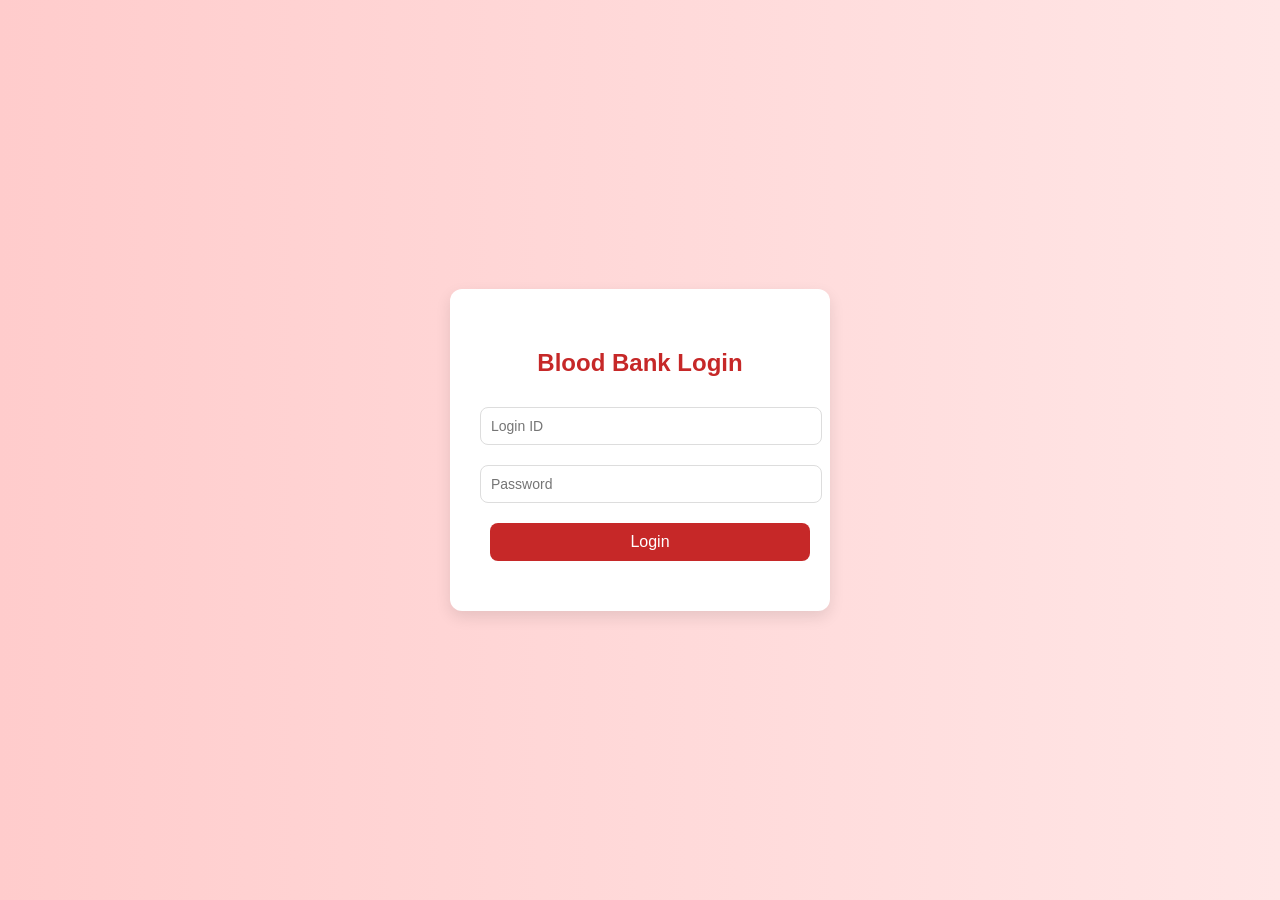
<file: index.html>
<!DOCTYPE html>
<html>

<head>
    <title>Blood Bank Login</title>
    <link rel="stylesheet" href="styles.css">
</head>

<body>

    <div class="login-card">
        <h2>Blood Bank Login</h2>
        <form onsubmit="return login(event)">
            <input type="text" id="loginId" placeholder="Login ID" required>
            <input type="password" id="password" placeholder="Password" required>
            <button type="submit">Login</button>
        </form>
    </div>

    <script src="script.js"></script>
</body>

</html>
</file>
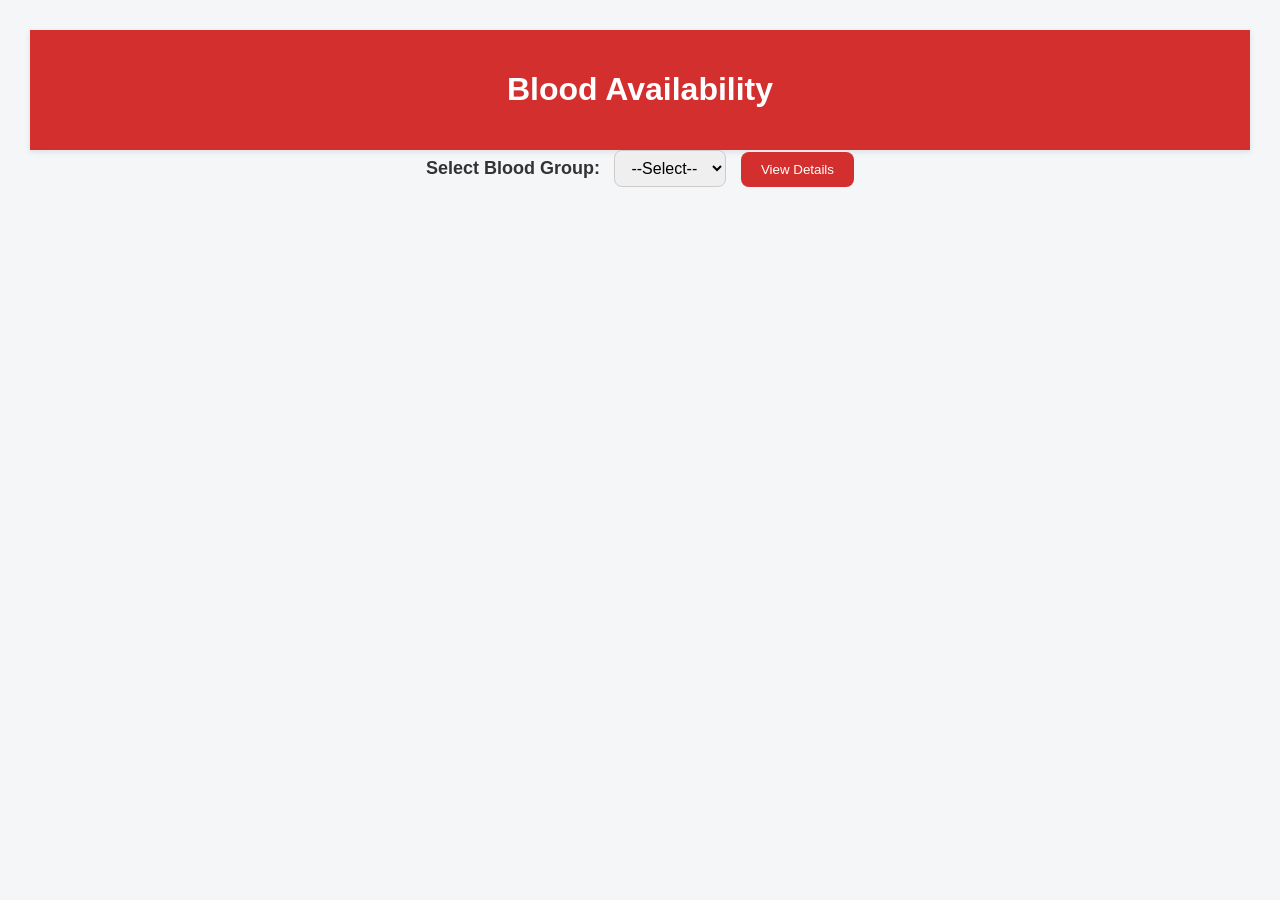
<file: availability.html>
<!DOCTYPE html>
<html lang="en">

<head>
    <meta charset="UTF-8" />
    <meta name="viewport" content="width=device-width, initial-scale=1.0" />
    <title>Blood Availability - Blood Bank</title>
    <link rel="stylesheet" href="availability_style.css" />
</head>

<body>
    <main class="main-content">
        <header class="top-nav">
            <h1>Blood Availability</h1>
        </header>

        <section class="availability-section">
            <div class="availability-container">
                <label for="bloodSelect">Select Blood Group:</label>
                <select id="bloodSelect">
                    <option value="">--Select--</option>
                    <option>A+</option><option>A-</option><option>B+</option><option>B-</option>
                    <option>O+</option><option>O-</option><option>AB+</option><option>AB-</option>
                </select>
                <button class="btn-view" onclick="showDetails()">View Details</button>
            </div>

            <div class="blood-stock-card" id="stockCard" style="display:none;">
                <h3>Available Units for <span id="selectedType"></span></h3>
                <p class="unit-count" id="unitCount">--</p>
            </div>

            <div class="btn-group" style="display: none;" id="listBtns">
                <button class="btn-view" onclick="showDonors()">View Donor List</button>
                <button class="btn-view" onclick="showRequests()">View Request List</button>
            </div>


            <div id="donorList" style="display:none;">
                <h3>Donors</h3>
                <table>
                    <thead>
                        <tr>
                            <th>Name</th>
                            <th>Blood Group</th>
                            <th>Age</th>
                            <th>Phone</th>
                        </tr>
                    </thead>
                    <tbody id="donorTable"></tbody>
                </table>
            </div>


            <div id="requestList" style="display:none;">
                <h3>Requests</h3>
                <table>
                    <thead>
                        <tr>
                            <th>Name</th>
                            <th>Blood Group</th>
                            <th>Units</th>
                            <th>Hospital</th>
                            <th>Contact</th>
                            <th>Location</th>
                        </tr>
                    </thead>
                    <tbody id="requestTable"></tbody>
                </table>
            </div>
        </section>
    </main>

    <script>
        function showDetails() {
            const bloodGroup = document.getElementById("bloodSelect").value;
            const card = document.getElementById("stockCard");
            const selectedText = document.getElementById("selectedType");
            const unitCount = document.getElementById("unitCount");
            const btnGroup = document.getElementById("listBtns");

            if (bloodGroup !== "") {
                selectedText.textContent = bloodGroup;
                card.style.display = "block";
                btnGroup.style.display = "flex";

                // Fetch stock from PHP
                fetch(`get_stock.php?blood_group=${encodeURIComponent(bloodGroup)}`)
                    .then(res => res.text())
                    .then(data => {
                        unitCount.textContent = `${data} Units`;
                    });
            } else {
                card.style.display = "none";
                btnGroup.style.display = "none";
            }
        }

        function showDonors() {
            const bloodGroup = document.getElementById("bloodSelect").value;
            document.getElementById("donorList").style.display = "block";
            fetch(`get_donors.php?blood_group=${encodeURIComponent(bloodGroup)}`)
                .then(res => res.json())
                .then(data => {
                    const donorTable = document.getElementById("donorTable");
                    donorTable.innerHTML = "";
                    data.forEach(donor => {
                        donorTable.innerHTML += `<tr><td>${donor.name}</td><td>${donor.blood_group}</td><td>${donor.age}</td><td>${donor.phone}</td></tr>`;
                    });
                });
        }

        function showRequests() {
            const bloodGroup = document.getElementById("bloodSelect").value;
            document.getElementById("requestList").style.display = "block";
            fetch(`get_requests.php?blood_group=${encodeURIComponent(bloodGroup)}`)
                .then(res => res.json())
                .then(data => {
                    const requestTable = document.getElementById("requestTable");
                    requestTable.innerHTML = "";
                    data.forEach(req => {
                        requestTable.innerHTML += `<tr><td>${req.name}</td><td>${req.blood_group}</td><td>${req.unit_required}</td><td>${req.hospital}</td><td>${req.contact}</td><td>${req.location}</td></tr>`;
                    });
                });
        }
    </script>
</body>

</html
</file>
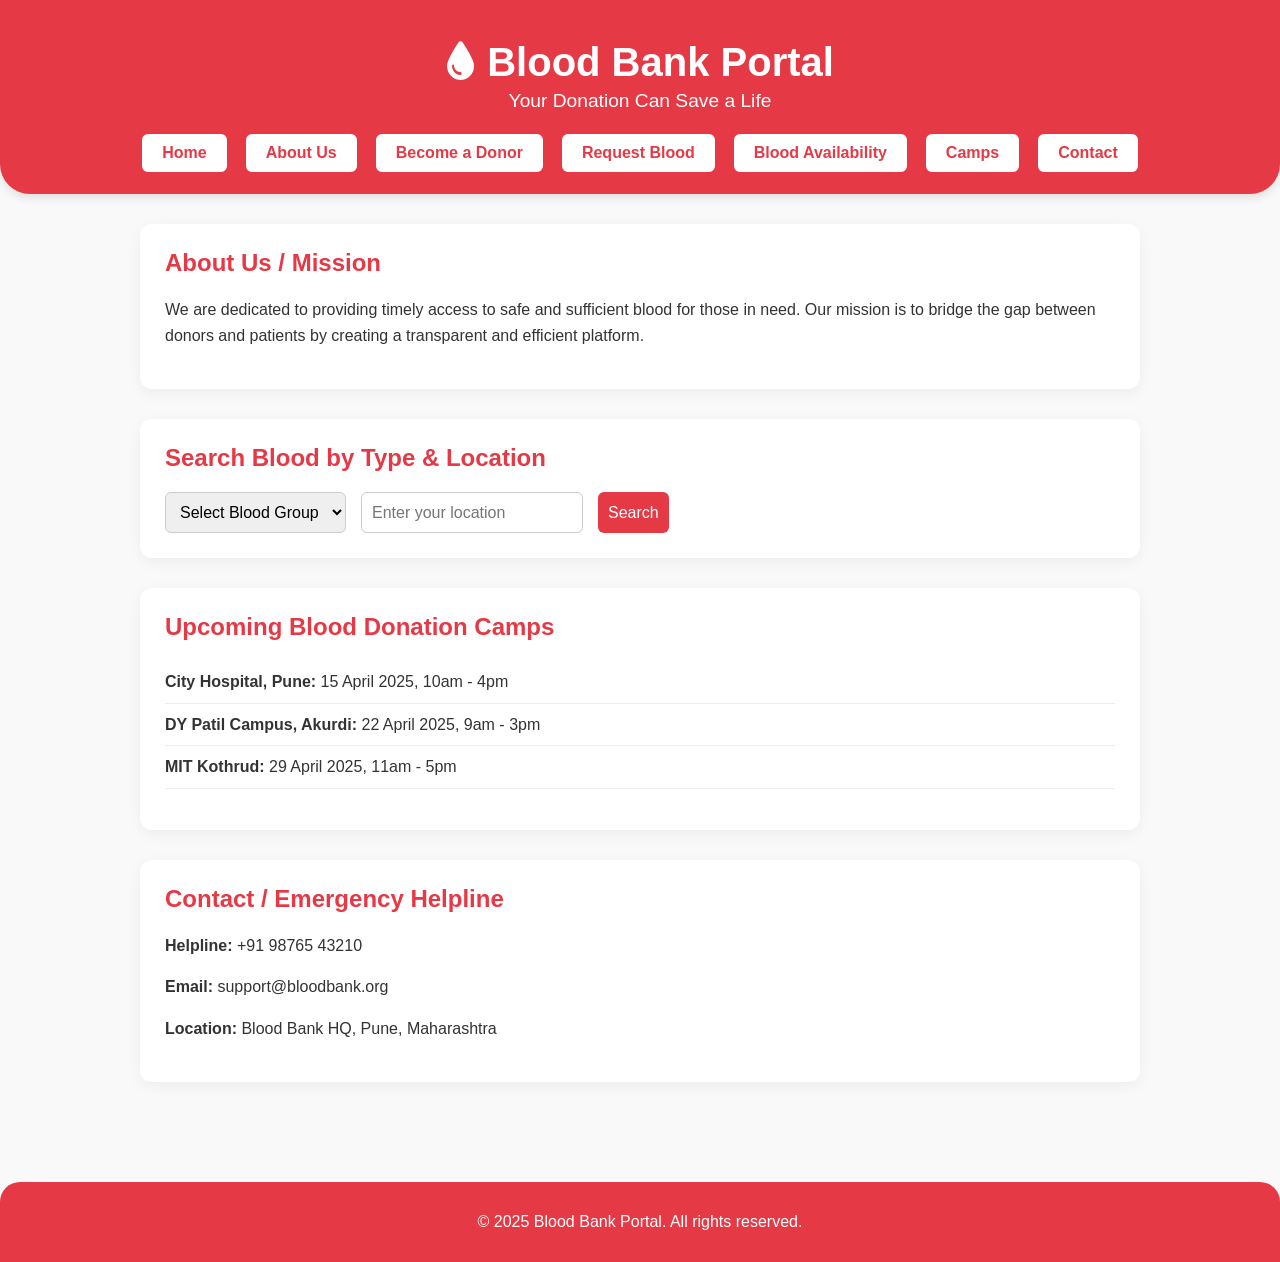
<file: home.html>
<!DOCTYPE html>
<html lang="en">

<head>
    <meta charset="UTF-8" />
    <meta name="viewport" content="width=device-width, initial-scale=1.0" />
    <title>Home - Blood Bank</title>
    <link rel="stylesheet" href="home_style.css" />
    <link rel="stylesheet" href="https://cdnjs.cloudflare.com/ajax/libs/font-awesome/6.0.0-beta3/css/all.min.css" />
</head>

<body>
    <header class="header">
        <div class="header-content">
            <h1><i class="fas fa-tint"></i> Blood Bank Portal</h1>
            <p>Your Donation Can Save a Life</p>
        </div>


        <nav class="nav-buttons">
            <a href="index.html">Home</a>
            <a href="about.html">About Us</a>
            <a href="donate.html">Become a Donor</a>
            <a href="request_test.html">Request Blood</a>
            <a href="availability.html">Blood Availability</a>
            <a href="camps.html">Camps</a>
            <a>Contact</a>
        </nav>

    </header>

    <main class="home-container">

        <section class="section about">
            <h2>About Us / Mission</h2>
            <p>
                We are dedicated to providing timely access to safe and sufficient blood for those in need. Our mission is to bridge the gap between donors and patients by creating a transparent and efficient platform.
            </p>
        </section>

        <section class="section search">
            <h2>Search Blood by Type & Location</h2>
            <form class="search-form">
                <select required>
          <option value="">Select Blood Group</option>
          <option>A+</option>
          <option>A-</option>
          <option>B+</option>
          <option>B-</option>
          <option>O+</option>
          <option>O-</option>
          <option>AB+</option>
          <option>AB-</option>
        </select>
                <input type="text" placeholder="Enter your location" required />
                <button type="submit">Search</button>
            </form>
        </section>

        <section class="section camps">
            <h2>Upcoming Blood Donation Camps</h2>
            <ul class="camp-list">
                <li><strong>City Hospital, Pune:</strong> 15 April 2025, 10am - 4pm</li>
                <li><strong>DY Patil Campus, Akurdi:</strong> 22 April 2025, 9am - 3pm</li>
                <li><strong>MIT Kothrud:</strong> 29 April 2025, 11am - 5pm</li>
            </ul>
        </section>

        <section class="section contact">
            <h2>Contact / Emergency Helpline</h2>
            <p><strong>Helpline:</strong> +91 98765 43210</p>
            <p><strong>Email:</strong> support@bloodbank.org</p>
            <p><strong>Location:</strong> Blood Bank HQ, Pune, Maharashtra</p>
        </section>
    </main>

    <footer class="footer">
        <p>&copy; 2025 Blood Bank Portal. All rights reserved.</p>
    </footer>
</body>

</html>
</file>
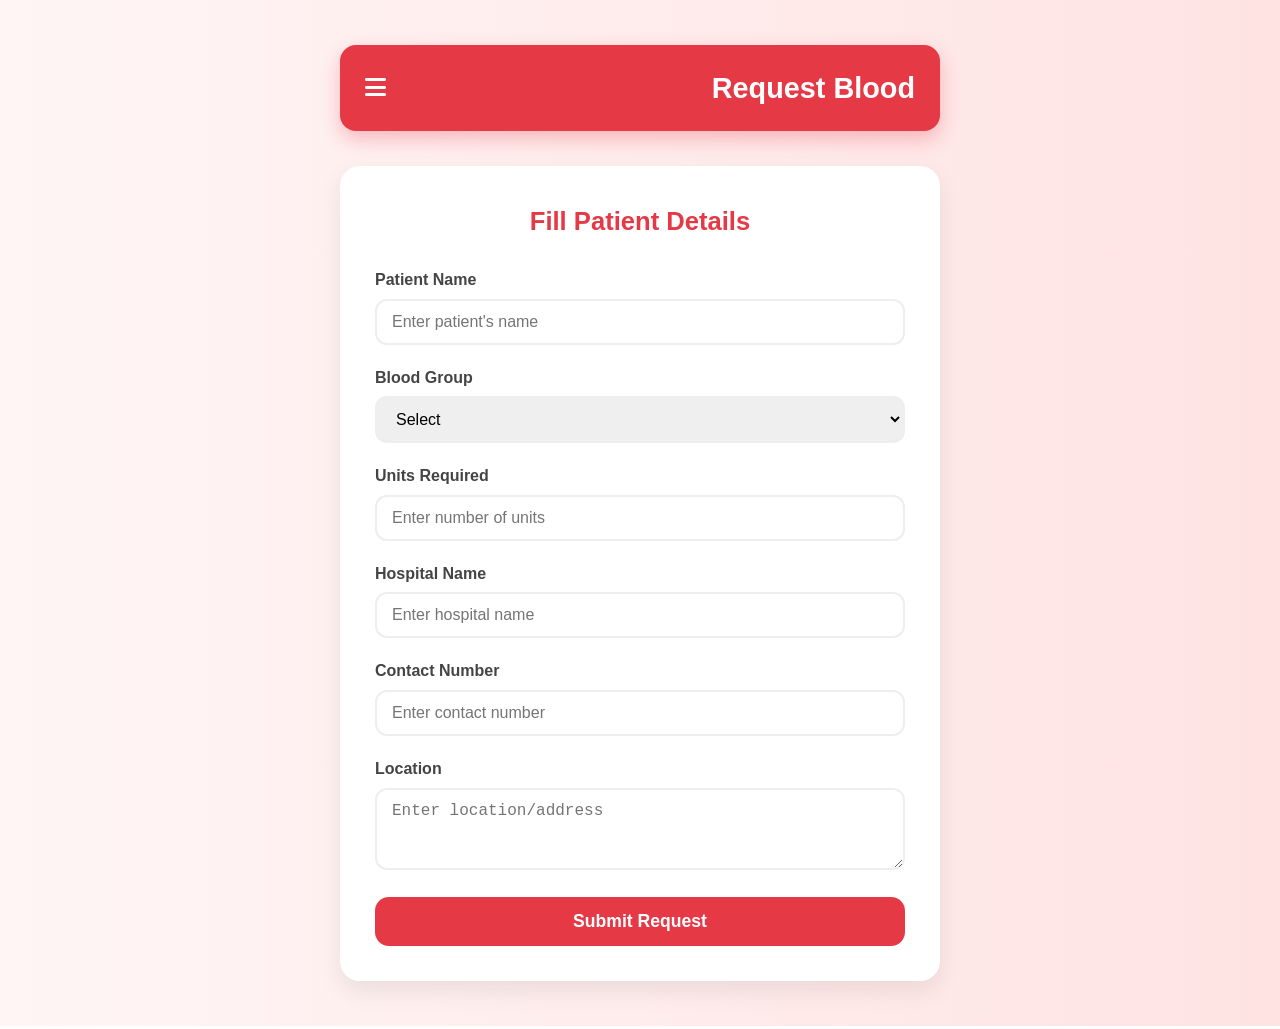
<file: request.html>
<!DOCTYPE html>
<html lang="en">

<head>
    <meta charset="UTF-8" />
    <meta name="viewport" content="width=device-width, initial-scale=1.0" />
    <title>Request Blood - Blood Bank</title>
    <link rel="stylesheet" href="request_style.css" />
    <link rel="stylesheet" href="https://cdnjs.cloudflare.com/ajax/libs/font-awesome/6.0.0-beta3/css/all.min.css" />
</head>

<body>
    <main class="main-content">
        <header class="top-nav">
            <button class="sidebar-toggle"><i class="fas fa-bars"></i></button>
            <h1>Request Blood</h1>
        </header>

        <section class="form-section">
            <div class="form-container">
                <h2>Fill Patient Details</h2>
                <form class="request-form" onsubmit="submitRequest(event)">
                    <div class="form-group">
                        <label for="patientName">Patient Name</label>
                        <input type="text" id="patientName" name="name" placeholder="Enter patient's name" required />
                    </div>

                    <div class="form-group">
                        <label for="bloodGroup">Blood Group</label>
                        <select id="bloodGroup" name="blood_group" required>
                            <option value="">Select</option>
                            <option>A+</option>
                            <option>A-</option>
                            <option>B+</option>
                            <option>B-</option>
                            <option>O+</option>
                            <option>O-</option>
                            <option>AB+</option>
                            <option>AB-</option>
                        </select>
                    </div>

                    <div class="form-group">
                        <label for="units">Units Required</label>
                        <input type="number" id="units" name="unit_required" placeholder="Enter number of units" required />
                    </div>

                    <div class="form-group">
                        <label for="hospital">Hospital Name</label>
                        <input type="text" id="hospital" name="hospital" placeholder="Enter hospital name" required />
                    </div>

                    <div class="form-group">
                        <label for="contact">Contact Number</label>
                        <input type="tel" id="contact" name="contact" placeholder="Enter contact number" required />
                    </div>

                    <div class="form-group">
                        <label for="location">Location</label>
                        <textarea id="location" name="location" rows="3" placeholder="Enter location/address" required></textarea>
                    </div>

                    <button type="submit" class="btn btn-primary">Submit Request</button>
                </form>
            </div>
        </section>
    </main>

    <script>
        function submitRequest(event) {
            event.preventDefault();
            const form = document.querySelector('.request-form');
            const formData = new FormData(form);

            fetch("add_request.php", {
                    method: "POST",
                    body: formData
                })
                .then(res => res.text())
                .then(data => {
                    if (data.trim() === "success") {
                        alert("Request submitted successfully!");
                        form.reset();
                    } else {
                        alert("Error: " + data);
                    }
                })
                .catch(err => {
                    alert("Failed: " + err);
                });

            return false;
        }
    </script>
</body>

</html>
</file>
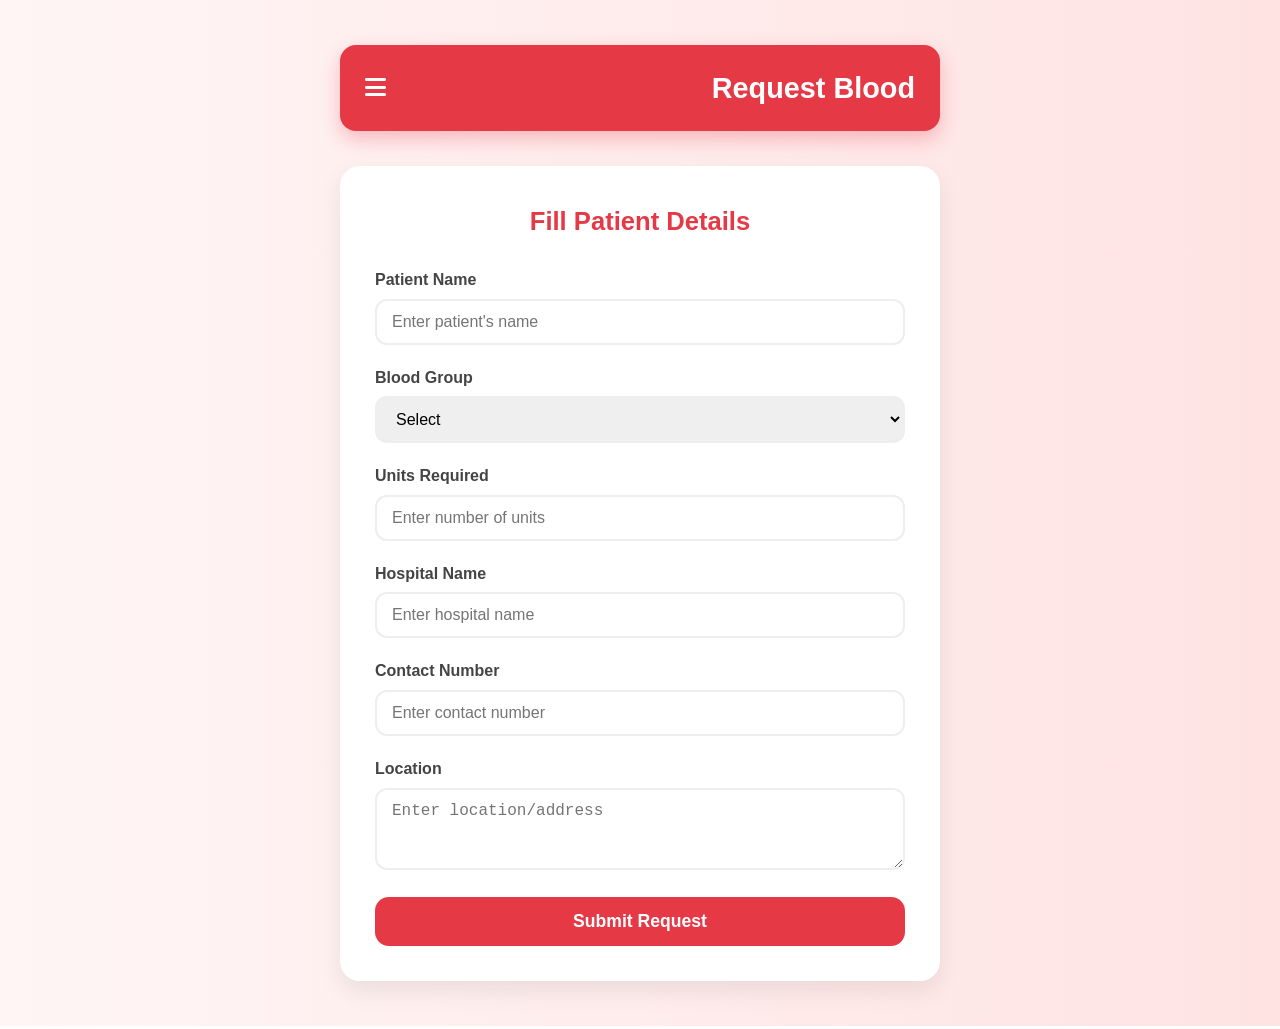
<file: request_test.html>
<!DOCTYPE html>
<html lang="en">

<head>
    <meta charset="UTF-8" />
    <meta name="viewport" content="width=device-width, initial-scale=1.0" />
    <title>Request Blood - Blood Bank</title>
    <link rel="stylesheet" href="request_style.css" />
    <link rel="stylesheet" href="https://cdnjs.cloudflare.com/ajax/libs/font-awesome/6.0.0-beta3/css/all.min.css" />
</head>

<body>
    <main class="main-content">
        <header class="top-nav">
            <button class="sidebar-toggle"><i class="fas fa-bars"></i></button>
            <h1>Request Blood</h1>
        </header>

        <section class="form-section">
            <div class="form-container">
                <h2>Fill Patient Details</h2>

                <div id="responseMessage" style="margin-bottom: 10px; color: green; font-weight: bold;"></div>

                <form class="request-form" id="bloodRequestForm">

                    <div class="form-group">
                        <label for="name">Patient Name</label>
                        <input type="text" id="name" name="name" placeholder="Enter patient's name" required />
                    </div>

                    <div class="form-group">
                        <label for="blood_group">Blood Group</label>
                        <select id="blood_group" name="blood_group" required>
                            <option value="">Select</option>
                            <option>A+</option>
                            <option>A-</option>
                            <option>B+</option>
                            <option>B-</option>
                            <option>O+</option>
                            <option>O-</option>
                            <option>AB+</option>
                            <option>AB-</option>
                        </select>
                    </div>

                    <div class="form-group">
                        <label for="unit_required">Units Required</label>
                        <input type="number" id="unit_required" name="unit_required" placeholder="Enter number of units" required />
                    </div>

                    <div class="form-group">
                        <label for="hospital">Hospital Name</label>
                        <input type="text" id="hospital" name="hospital" placeholder="Enter hospital name" required />
                    </div>

                    <div class="form-group">
                        <label for="contact">Contact Number</label>
                        <input type="text" id="contact" name="contact" placeholder="Enter contact number" required />
                    </div>

                    <div class="form-group">
                        <label for="location">Location</label>
                        <textarea id="location" name="location" rows="3" placeholder="Enter location/address" required></textarea>
                    </div>

                    <button type="submit" class="btn btn-primary">Submit Request</button>
                </form>
            </div>
        </section>
    </main>

    <script>
        document.getElementById("bloodRequestForm").addEventListener("submit", function(e) {
            e.preventDefault();
            const form = e.target;
            const formData = new FormData(form);

            fetch("request_test.php", {
                    method: "POST",
                    body: formData
                })
                .then(response => response.text())
                .then(data => {
                    document.getElementById("responseMessage").innerText = data;
                    form.reset();
                })
                .catch(error => {
                    document.getElementById("responseMessage").innerText = "❌ Submission failed. Try again.";
                    console.error("Fetch error:", error);
                });
        });
    </script>
</body>

</html>
</file>
<file: styles.css>
body {
    font-family: Arial, sans-serif;
    text-align: center;
    margin-top: 40px;
    background-color: #f5f5f5;
}

input,
select,
button {
    margin: 10px;
    padding: 8px;
    width: 250px;
}

button {
    background-color: crimson;
    color: white;
    border: none;
    cursor: pointer;
}

nav a {
    margin: 10px;
    text-decoration: none;
    color: crimson;
    font-weight: bold;
}

body {
    font-family: 'Segoe UI', Tahoma, Geneva, Verdana, sans-serif;
    background: linear-gradient(to right, #ffcccc, #ffe6e6);
    height: 100vh;
    margin: 0;
    display: flex;
    justify-content: center;
    align-items: center;
}

.login-card {
    background-color: #fff;
    padding: 40px 30px;
    border-radius: 12px;
    box-shadow: 0 6px 15px rgba(0, 0, 0, 0.1);
    width: 320px;
    text-align: center;
}

.login-card h2 {
    margin-bottom: 20px;
    color: #c62828;
}

.login-card input {
    width: 100%;
    padding: 10px;
    margin: 10px 0;
    border: 1px solid #ddd;
    border-radius: 8px;
    font-size: 14px;
}

.login-card button {
    width: 100%;
    padding: 10px;
    background-color: #c62828;
    color: white;
    border: none;
    border-radius: 8px;
    font-size: 16px;
    cursor: pointer;
    transition: background-color 0.3s ease;
}

.login-card button:hover {
    background-color: #b71c1c;
}

header {
    background-color: #c62828;
    padding: 20px;
    color: white;
    text-align: center;
}

header nav {
    margin-top: 15px;
}

header nav a,
header nav button {
    color: white;
    text-decoration: none;
    margin: 0 15px;
    font-weight: bold;
    padding: 8px 12px;
    background: rgba(255, 255, 255, 0.1);
    border-radius: 6px;
    transition: background 0.3s ease;
    border: none;
    cursor: pointer;
}

header nav a:hover,
header nav button:hover {
    background: rgba(255, 255, 255, 0.3);
}

.home-grid {
    display: grid;
    grid-template-columns: repeat(auto-fit, minmax(240px, 1fr));
    gap: 20px;
    padding: 40px;
}

.card {
    background-color: #fff;
    border-radius: 12px;
    box-shadow: 0 6px 15px rgba(0, 0, 0, 0.1);
    padding: 20px;
    text-align: center;
    transition: transform 0.3s ease, box-shadow 0.3s ease;
    cursor: pointer;
}

.card:hover {
    transform: translateY(-5px);
    box-shadow: 0 10px 20px rgba(0, 0, 0, 0.2);
}

.card h3 {
    color: #c62828;
    margin-bottom: 10px;
}

.form-section {
    padding: 2rem;
    background-color: var(--bg-color);
}

.form-container {
    background: var(--card-color);
    padding: 2rem;
    border-radius: 16px;
    box-shadow: 0 4px 12px rgba(0, 0, 0, 0.1);
    max-width: 600px;
    margin: auto;
}

.form-container h2 {
    font-size: 1.8rem;
    margin-bottom: 1.5rem;
    color: var(--primary-color);
    text-align: center;
}

.donate-form {
    display: flex;
    flex-direction: column;
    gap: 1.2rem;
}

.form-group {
    display: flex;
    flex-direction: column;
}

.form-group label {
    font-weight: 600;
    margin-bottom: 0.5rem;
    color: var(--text-color);
}

.form-group input,
.form-group select,
.form-group textarea {
    padding: 0.8rem 1rem;
    border: 1px solid var(--border-color);
    border-radius: 10px;
    font-size: 1rem;
    background: #fff;
    transition: border-color 0.3s ease;
}

.form-group input:focus,
.form-group select:focus,
.form-group textarea:focus {
    outline: none;
    border-color: var(--primary-color);
}

.btn-primary {
    background: var(--primary-color);
    color: white;
    padding: 0.9rem 1.5rem;
    border: none;
    border-radius: 10px;
    cursor: pointer;
    font-size: 1rem;
    transition: background 0.3s ease;
}

.btn-primary:hover {
    background: #0056b3;
}
</file>
<file: availability_style.css>
body {
    margin: 0;
    font-family: 'Segoe UI', sans-serif;
    background-color: #f4f6f8;
    color: #333;
}

.top-nav {
    background-color: #d32f2f;
    padding: 20px;
    color: white;
    text-align: center;
    box-shadow: 0 2px 6px rgba(0, 0, 0, 0.1);
}

.main-content {
    padding: 30px;
}

.availability-section {
    max-width: 600px;
    margin: 0 auto;
    text-align: center;
}

.availability-container {
    margin-bottom: 20px;
}

label {
    font-size: 18px;
    font-weight: bold;
    margin-right: 10px;
}

select {
    padding: 8px 12px;
    font-size: 16px;
    border-radius: 8px;
    border: 1px solid #ccc;
    margin-right: 10px;
}

.btn-view {
    padding: 10px 20px;
    background-color: #d32f2f;
    color: white;
    border: none;
    border-radius: 8px;
    cursor: pointer;
    font-weight: 500;
    transition: background-color 0.3s ease;
}

.btn-view:hover {
    background-color: #b71c1c;
}

.blood-stock-card {
    background-color: white;
    padding: 20px;
    margin-top: 20px;
    border-radius: 12px;
    box-shadow: 0 2px 10px rgba(0, 0, 0, 0.1);
    text-align: center;
}

.unit-count {
    font-size: 32px;
    font-weight: bold;
    color: #d32f2f;
}

.btn-group {
    margin-top: 20px;
    display: flex;
    gap: 20px;
    justify-content: center;
}

table {
    width: 100%;
    border-collapse: collapse;
    margin-top: 20px;
    background-color: #fff;
    border-radius: 12px;
    overflow: hidden;
    box-shadow: 0 2px 10px rgba(0, 0, 0, 0.05);
}

th,
td {
    padding: 12px 16px;
    text-align: left;
    border-bottom: 1px solid #ddd;
    font-size: 15px;
}

th {
    background-color: #f5f5f5;
    font-weight: bold;
    color: #444;
}

tr:hover {
    background-color: #fafafa;
}

h3 {
    margin-top: 30px;
    font-size: 22px;
    color: #d32f2f;
}
</file>
<file: home_style.css>
body {
    font-family: 'Segoe UI', Tahoma, Geneva, Verdana, sans-serif;
    margin: 0;
    padding: 0;
    background-color: #f9f9f9;
    color: #333;
}

.header {
    background-color: #e63946;
    color: #fff;
    text-align: center;
    padding: 40px 20px 20px;
    border-bottom-left-radius: 30px;
    border-bottom-right-radius: 30px;
    box-shadow: 0 4px 10px rgba(0, 0, 0, 0.1);
}

.header h1 {
    font-size: 2.5em;
    margin: 0;
}

.header p {
    font-size: 1.2em;
    margin-top: 5px;
}

.nav-buttons {
    display: flex;
    justify-content: center;
    flex-wrap: wrap;
    gap: 15px;
    margin-top: 20px;
}

.nav-buttons a {
    text-decoration: none;
    background-color: white;
    color: #e63946;
    padding: 10px 20px;
    border-radius: 8px;
    font-weight: bold;
    transition: all 0.3s ease;
    border: 2px solid #e63946;
}

.nav-buttons a:hover {
    background-color: #ffe0e0;
    transform: scale(1.05);
}

.home-container {
    padding: 30px 20px;
    max-width: 1000px;
    margin: 0 auto;
}

.section {
    background-color: #fff;
    margin-bottom: 30px;
    padding: 25px;
    border-radius: 12px;
    box-shadow: 0 4px 15px rgba(0, 0, 0, 0.05);
}

.section h2 {
    margin-top: 0;
    color: #e63946;
}

.section p,
.section li {
    font-size: 1em;
    line-height: 1.6;
}

.search-form {
    display: flex;
    flex-wrap: wrap;
    gap: 15px;
    margin-top: 15px;
}

.search-form select,
.search-form input,
.search-form button {
    padding: 10px;
    font-size: 1em;
    border-radius: 6px;
    border: 1px solid #ccc;
}

.search-form button {
    background-color: #e63946;
    color: white;
    border: none;
    cursor: pointer;
    transition: background 0.3s;
}

.search-form button:hover {
    background-color: #d32f2f;
}

.camp-list {
    list-style-type: none;
    padding-left: 0;
}

.camp-list li {
    padding: 8px 0;
    border-bottom: 1px solid #eee;
}

.footer {
    text-align: center;
    padding: 15px 10px;
    background-color: #e63946;
    color: white;
    margin-top: 40px;
    border-top-left-radius: 20px;
    border-top-right-radius: 20px;
}

@media (max-width: 768px) {
    .nav-buttons {
        flex-direction: column;
        gap: 10px;
        align-items: center;
    }
    .search-form {
        flex-direction: column;
    }
}
</file>
<file: request_style.css>
/* request_style.css */

* {
    box-sizing: border-box;
    margin: 0;
    padding: 0;
}

body {
    font-family: 'Segoe UI', Tahoma, Geneva, Verdana, sans-serif;
    background: linear-gradient(to right, #fff5f5, #ffe3e3);
    color: #333;
    line-height: 1.6;
    padding: 20px;
}

.main-content {
    max-width: 650px;
    margin: 0 auto;
    padding: 25px;
}

.top-nav {
    display: flex;
    align-items: center;
    justify-content: space-between;
    background: #e63946;
    color: #fff;
    padding: 20px 25px;
    border-radius: 16px;
    box-shadow: 0 8px 20px rgba(230, 57, 70, 0.3);
    margin-bottom: 35px;
}

.top-nav h1 {
    font-size: 1.8rem;
    font-weight: 600;
}

.sidebar-toggle {
    background: transparent;
    border: none;
    color: #fff;
    font-size: 1.5rem;
    cursor: pointer;
}

.form-section {
    background: #fff;
    padding: 35px;
    border-radius: 20px;
    box-shadow: 0 10px 25px rgba(0, 0, 0, 0.08);
}

.form-container h2 {
    font-size: 1.6rem;
    color: #e63946;
    margin-bottom: 25px;
    text-align: center;
    font-weight: 600;
}

.request-form {
    display: flex;
    flex-direction: column;
    gap: 20px;
}

.form-group label {
    font-weight: 600;
    margin-bottom: 6px;
    display: block;
    color: #444;
}

.form-group input,
.form-group select,
.form-group textarea {
    width: 100%;
    padding: 12px 15px;
    font-size: 1rem;
    border: 2px solid #eee;
    border-radius: 12px;
    transition: border-color 0.3s ease, box-shadow 0.3s ease;
}

.form-group input:focus,
.form-group select:focus,
.form-group textarea:focus {
    border-color: #e63946;
    box-shadow: 0 0 0 3px rgba(230, 57, 70, 0.1);
    outline: none;
}

textarea {
    resize: vertical;
}

.btn-primary {
    background-color: #e63946;
    color: #fff;
    padding: 14px;
    font-size: 1.1rem;
    font-weight: bold;
    border: none;
    border-radius: 14px;
    cursor: pointer;
    transition: background-color 0.3s ease, transform 0.2s ease;
}

.btn-primary:hover {
    background-color: #d62839;
    transform: translateY(-1px);
}

@media (max-width: 768px) {
    .main-content {
        padding: 15px;
    }
    .top-nav h1 {
        font-size: 1.4rem;
    }
    .form-container h2 {
        font-size: 1.4rem;
    }
    .btn-primary {
        font-size: 1rem;
        padding: 12px;
    }
}
</file>
